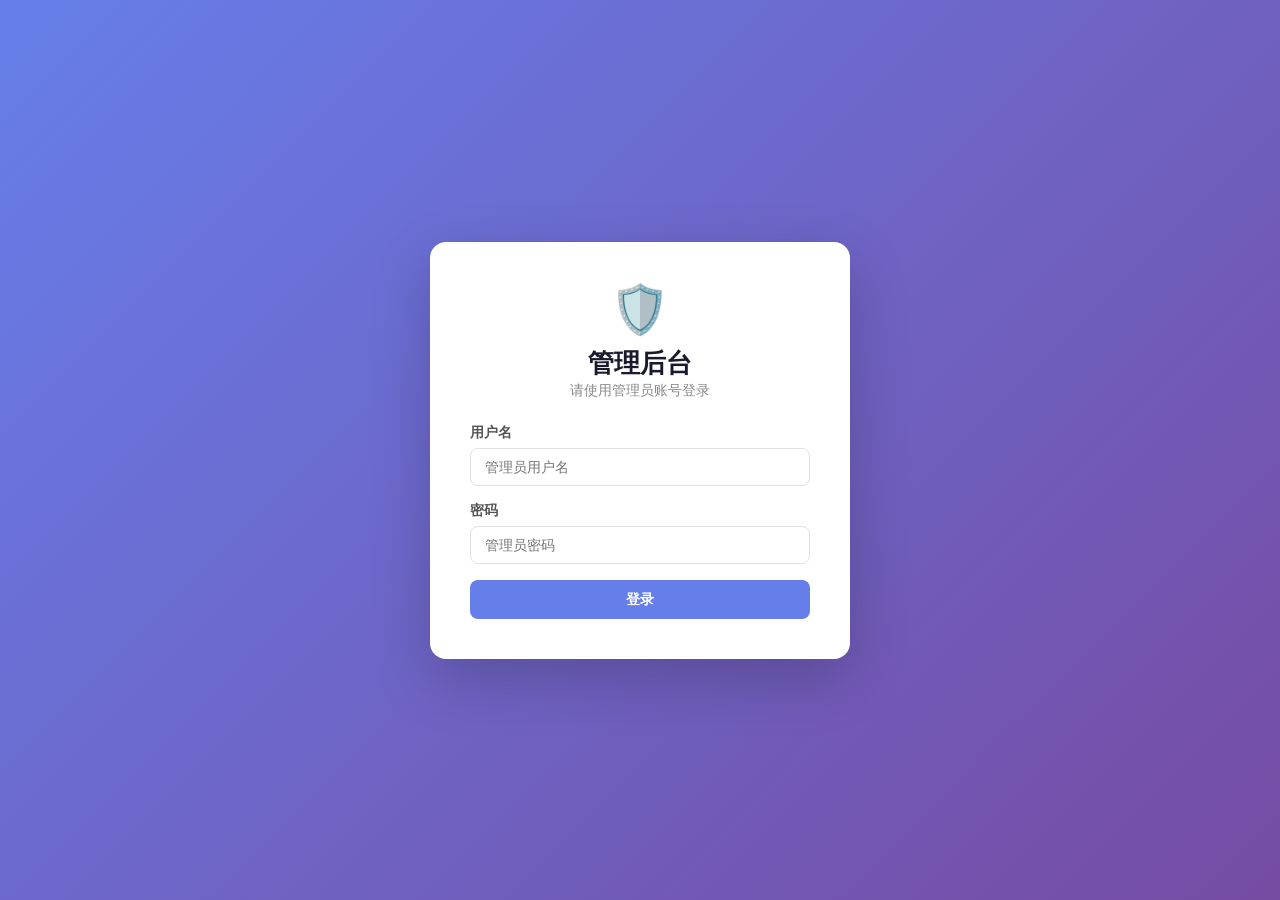
<file: templates/admin_login.html>
<!DOCTYPE html>
<html lang="zh-CN">
<head>
<meta charset="UTF-8">
<meta name="viewport" content="width=device-width, initial-scale=1.0">
<title>管理后台 - 登录</title>
<link rel="stylesheet" href="/static/css/style.css">
</head>
<body class="login-body">
<div class="login-card">
  <div class="login-logo">🛡️</div>
  <h1 class="login-title">管理后台</h1>
  <p class="login-sub">请使用管理员账号登录</p>
  <div id="msg" class="msg hidden"></div>
  <div class="form-group">
    <label>用户名</label>
    <input type="text" id="username" placeholder="管理员用户名">
  </div>
  <div class="form-group">
    <label>密码</label>
    <input type="password" id="password" placeholder="管理员密码">
  </div>
  <button class="btn btn-primary btn-block" onclick="doLogin()">登录</button>
</div>
<script>
async function doLogin() {
  const username = document.getElementById('username').value.trim();
  const password = document.getElementById('password').value.trim();
  const msgEl = document.getElementById('msg');
  if (!username || !password) { msgEl.textContent = '请填写完整'; msgEl.className = 'msg error'; msgEl.classList.remove('hidden'); return; }
  const res = await fetch('/admin/api/login', {
    method: 'POST',
    headers: { 'Content-Type': 'application/json' },
    credentials: 'include',
    body: JSON.stringify({ username, password })
  }).then(r => r.json());
  if (res.code === 200) {
    msgEl.textContent = '登录成功，跳转中...'; msgEl.className = 'msg success'; msgEl.classList.remove('hidden');
    setTimeout(() => location.href = '/admin', 600);
  } else {
    msgEl.textContent = res.msg || '登录失败'; msgEl.className = 'msg error'; msgEl.classList.remove('hidden');
  }
}
document.addEventListener('keydown', e => { if (e.key === 'Enter') doLogin(); });
</script>
</body>
</html>
</file>
<file: static/css/style.css>
*, *::before, *::after { box-sizing: border-box; margin: 0; padding: 0; }
body { font-family: -apple-system, BlinkMacSystemFont, 'Segoe UI', sans-serif; background: #f0f2f5; color: #1a1a2e; }

/* Login */
.login-body { display: flex; align-items: center; justify-content: center; min-height: 100vh; background: linear-gradient(135deg, #667eea 0%, #764ba2 100%); }
.login-card { background: #fff; border-radius: 16px; padding: 40px; width: 420px; box-shadow: 0 20px 60px rgba(0,0,0,.2); }
.login-logo { font-size: 3rem; text-align: center; margin-bottom: 8px; }
.login-title { text-align: center; font-size: 1.6rem; font-weight: 700; color: #1a1a2e; }
.login-sub { text-align: center; color: #888; margin-bottom: 24px; font-size: .9rem; }

/* Layout */
.layout { display: flex; min-height: 100vh; }
.sidebar { width: 220px; background: #1a1a2e; color: #fff; display: flex; flex-direction: column; flex-shrink: 0; }
.sidebar-logo { padding: 24px 20px 16px; font-size: 1.2rem; font-weight: 700; border-bottom: 1px solid rgba(255,255,255,.1); }
.sidebar-nav { flex: 1; padding: 12px 0; }
.nav-item { display: block; padding: 12px 20px; color: rgba(255,255,255,.7); text-decoration: none; transition: all .2s; font-size: .9rem; }
.nav-item:hover, .nav-item.active { background: rgba(255,255,255,.1); color: #fff; border-left: 3px solid #667eea; }
.sidebar-footer { padding: 16px 20px; border-top: 1px solid rgba(255,255,255,.1); }
.user-info { font-size: .8rem; color: rgba(255,255,255,.6); margin-bottom: 8px; }
.main-content { flex: 1; padding: 30px; overflow-y: auto; }

/* Pages */
.page { display: none; }
.page.active { display: block; }
.page-title { font-size: 1.4rem; font-weight: 700; margin-bottom: 20px; color: #1a1a2e; }

/* Cards */
.card { background: #fff; border-radius: 12px; padding: 24px; box-shadow: 0 2px 8px rgba(0,0,0,.06); }
.card h3 { font-size: 1rem; font-weight: 600; margin-bottom: 12px; color: #333; }
.cards-grid { display: grid; grid-template-columns: repeat(auto-fill, minmax(180px, 1fr)); gap: 16px; }
.card-icon { font-size: 1.8rem; margin-bottom: 8px; }
.card-label { font-size: .8rem; color: #888; margin-bottom: 4px; }
.card-value { font-size: 1rem; font-weight: 600; color: #1a1a2e; word-break: break-all; }

/* Forms */
.form-group { margin-bottom: 16px; }
.form-group label { display: block; font-size: .85rem; font-weight: 600; color: #555; margin-bottom: 6px; }
.form-group input, .form-group select { width: 100%; padding: 10px 14px; border: 1.5px solid #e0e0e0; border-radius: 8px; font-size: .9rem; outline: none; transition: border-color .2s; background: #fff; }
.form-group input:focus, .form-group select:focus { border-color: #667eea; }
.form-row { display: grid; grid-template-columns: 1fr 1fr; gap: 16px; }

/* Buttons */
.btn { padding: 10px 20px; border: none; border-radius: 8px; font-size: .9rem; font-weight: 600; cursor: pointer; transition: all .2s; }
.btn-primary { background: #667eea; color: #fff; }
.btn-primary:hover { background: #5a6fd6; }
.btn-secondary { background: #f0f2f5; color: #333; }
.btn-secondary:hover { background: #e0e3e8; }
.btn-outline { background: transparent; border: 1.5px solid #667eea; color: #667eea; }
.btn-outline:hover { background: #667eea; color: #fff; }
.btn-danger { background: #ef4444; color: #fff; }
.btn-danger:hover { background: #dc2626; }
.btn-success { background: #10b981; color: #fff; }
.btn-block { width: 100%; }
.btn-sm { padding: 6px 14px; font-size: .8rem; }
.btn-xs { padding: 4px 10px; font-size: .75rem; }
.btn-row { display: flex; gap: 10px; flex-wrap: wrap; }
.btn:disabled { opacity: .6; cursor: not-allowed; }

/* Utilities */
.mt-10 { margin-top: 10px; }
.mt-20 { margin-top: 20px; }
.hidden { display: none !important; }
.text-muted { color: #888; font-size: .85rem; }
.flex-between { display: flex; align-items: center; justify-content: space-between; flex-wrap: wrap; gap: 10px; }
.flex-row { display: flex; align-items: center; }
.gap-10 { gap: 10px; }

/* Msg */
.msg { padding: 10px 14px; border-radius: 8px; font-size: .85rem; margin-bottom: 16px; }
.msg.error { background: #fef2f2; color: #dc2626; border: 1px solid #fecaca; }
.msg.success { background: #f0fdf4; color: #16a34a; border: 1px solid #bbf7d0; }
.msg.info { background: #eff6ff; color: #2563eb; border: 1px solid #bfdbfe; }

/* Info box */
.info-box { background: #f8fafc; border: 1px solid #e2e8f0; border-radius: 8px; padding: 12px 16px; font-size: .85rem; }
.info-grid { display: grid; grid-template-columns: 1fr 1fr; gap: 12px; }
.info-item label { font-size: .8rem; color: #888; display: block; }
.info-item span { font-weight: 600; color: #1a1a2e; }

/* Upload */
.upload-area { border: 2px dashed #c7d2fe; border-radius: 10px; padding: 30px; text-align: center; cursor: pointer; color: #667eea; transition: all .2s; }
.upload-area:hover { background: #f5f3ff; border-color: #667eea; }

/* Table */
.run-table { width: 100%; border-collapse: collapse; font-size: .85rem; }
.run-table th { background: #f8fafc; padding: 10px 12px; text-align: left; font-weight: 600; color: #555; border-bottom: 2px solid #e2e8f0; }
.run-table td { padding: 10px 12px; border-bottom: 1px solid #f0f2f5; }
.run-table tr:hover td { background: #f8fafc; }
.run-table .month-row td { background: #f0f2f5; font-weight: 600; color: #555; }
.badge { display: inline-block; padding: 2px 8px; border-radius: 20px; font-size: .75rem; font-weight: 600; }
.badge-green { background: #dcfce7; color: #16a34a; }
.badge-red { background: #fef2f2; color: #dc2626; }

/* Cron jobs */
.cron-job-item { border: 1px solid #e2e8f0; border-radius: 10px; padding: 16px; margin-bottom: 12px; }
.cron-job-header { display: flex; align-items: center; justify-content: space-between; margin-bottom: 8px; }
.cron-job-name { font-weight: 600; font-size: .95rem; }
.cron-job-meta { font-size: .8rem; color: #888; margin-bottom: 8px; }
.cron-job-actions { display: flex; gap: 8px; }
.cron-presets { display: flex; gap: 8px; flex-wrap: wrap; align-items: center; }

/* Log box */
.log-box { background: #1a1a2e; color: #a8ff78; border-radius: 8px; padding: 16px; font-family: monospace; font-size: .8rem; max-height: 500px; overflow-y: auto; }
.log-entry { padding: 2px 0; border-bottom: 1px solid rgba(255,255,255,.05); }
.log-entry .log-time { color: #888; margin-right: 8px; }
.log-entry.success .log-msg { color: #a8ff78; }
.log-entry.failed .log-msg { color: #ff6b6b; }

/* Status */
.status-badge { display: inline-block; padding: 6px 14px; border-radius: 20px; font-size: .85rem; font-weight: 600; }
.status-badge.running { background: #dbeafe; color: #2563eb; }
.status-badge.success { background: #dcfce7; color: #16a34a; }
.status-badge.failed { background: #fef2f2; color: #dc2626; }

/* Toggle switch */
.toggle { position: relative; display: inline-block; width: 44px; height: 24px; }
.toggle input { opacity: 0; width: 0; height: 0; }
.toggle-slider { position: absolute; cursor: pointer; inset: 0; background: #ccc; border-radius: 24px; transition: .3s; }
.toggle-slider:before { content: ''; position: absolute; width: 18px; height: 18px; left: 3px; bottom: 3px; background: #fff; border-radius: 50%; transition: .3s; }
.toggle input:checked + .toggle-slider { background: #667eea; }
.toggle input:checked + .toggle-slider:before { transform: translateX(20px); }

@media (max-width: 768px) {
  .sidebar { width: 60px; }
  .sidebar-logo, .nav-item span, .sidebar-footer .user-info { display: none; }
  .nav-item { padding: 14px; text-align: center; font-size: 1.2rem; }
  .form-row { grid-template-columns: 1fr; }
  .cards-grid { grid-template-columns: 1fr 1fr; }
}

/* 进度条 */
.progress-bar-wrap { width:100%; height:12px; background:#f0f2f5; border-radius:6px; overflow:hidden; }
.progress-bar-fill { height:100%; background:linear-gradient(90deg,#667eea,#764ba2); border-radius:6px; transition:width .6s ease; }

/* 统计小卡片 */
.stat-mini { background:#f8fafc; border-radius:10px; padding:14px 10px; text-align:center; }
.stat-mini-val { font-size:1.6rem; font-weight:700; color:#1a1a2e; }
.stat-mini-val.green { color:#10b981; }
.stat-mini-val.red { color:#ef4444; }
.stat-mini-val.blue { color:#667eea; }
.stat-mini-label { font-size:.75rem; color:#888; margin-top:4px; }

/* 星期选择器 */
.day-picker { display:flex; gap:8px; flex-wrap:wrap; }
.day-btn { padding:8px 14px; border:1.5px solid #e0e0e0; border-radius:8px; background:#fff; cursor:pointer; font-size:.85rem; font-weight:600; color:#555; transition:all .2s; }
.day-btn.active { background:#667eea; border-color:#667eea; color:#fff; }
.day-btn:hover:not(.active) { border-color:#667eea; color:#667eea; }
.day-presets { display:flex; gap:8px; flex-wrap:wrap; }

/* ==================== 移动端适配 ==================== */

/* 底部导航（移动端专用） */
.bottom-nav {
  display: none;
  position: fixed;
  bottom: 0; left: 0; right: 0;
  background: #fff;
  border-top: 1px solid #e2e8f0;
  z-index: 1000;
  padding-bottom: env(safe-area-inset-bottom);
}
.bottom-nav-item {
  flex: 1;
  display: flex;
  flex-direction: column;
  align-items: center;
  justify-content: center;
  padding: 8px 4px;
  color: #94a3b8;
  text-decoration: none;
  font-size: .65rem;
  gap: 2px;
  transition: color .2s;
}
.bottom-nav-item:first-child { font-size: 1.2rem; }
.bottom-nav-item span { font-size: .65rem; }
.bottom-nav-item.active { color: #667eea; }

/* 跑步地图+日志网格 */
.run-live-grid {
  display: grid;
  grid-template-columns: 1fr 1fr;
  gap: 20px;
}

@media (max-width: 768px) {
  /* 隐藏侧边栏，显示底部导航 */
  .sidebar { display: none !important; }
  .bottom-nav { display: flex; }

  /* 主内容留出底部导航空间 */
  .main-content {
    padding: 16px 12px;
    padding-bottom: calc(70px + env(safe-area-inset-bottom));
  }

  /* 登录卡片 */
  .login-card { width: 95vw; padding: 28px 20px; }

  /* 表单两列改单列 */
  .form-row { grid-template-columns: 1fr; }

  /* 卡片网格 */
  .cards-grid { grid-template-columns: 1fr 1fr; gap: 10px; }
  .cards-grid[style*="repeat(4"] { grid-template-columns: 1fr 1fr !important; }

  /* 信息网格 */
  .info-grid { grid-template-columns: 1fr; }

  /* 地图+日志改单列 */
  .run-live-grid { grid-template-columns: 1fr; }
  #run-map { height: 240px !important; }
  #live-log-box { height: 200px !important; }

  /* 页面标题 */
  .page-title { font-size: 1.1rem; margin-bottom: 14px; }

  /* 按钮行 */
  .btn-row { flex-wrap: wrap; }
  .btn-row .btn { flex: 1; min-width: 120px; }

  /* 日志框 */
  .log-box { font-size: .75rem; }

  /* 定时任务 */
  .cron-job-actions { flex-wrap: wrap; }
  .day-picker { gap: 6px; }
  .day-btn { padding: 6px 10px; font-size: .8rem; }

  /* 表格横向滚动 */
  .run-table-wrap { overflow-x: auto; -webkit-overflow-scrolling: touch; }
  .run-table { min-width: 500px; }

  /* 弹窗 */
  #recharge-modal > div { padding: 20px; }
}

@media (max-width: 400px) {
  .cards-grid { grid-template-columns: 1fr; }
  .btn { padding: 10px 14px; font-size: .85rem; }
}
</file>
